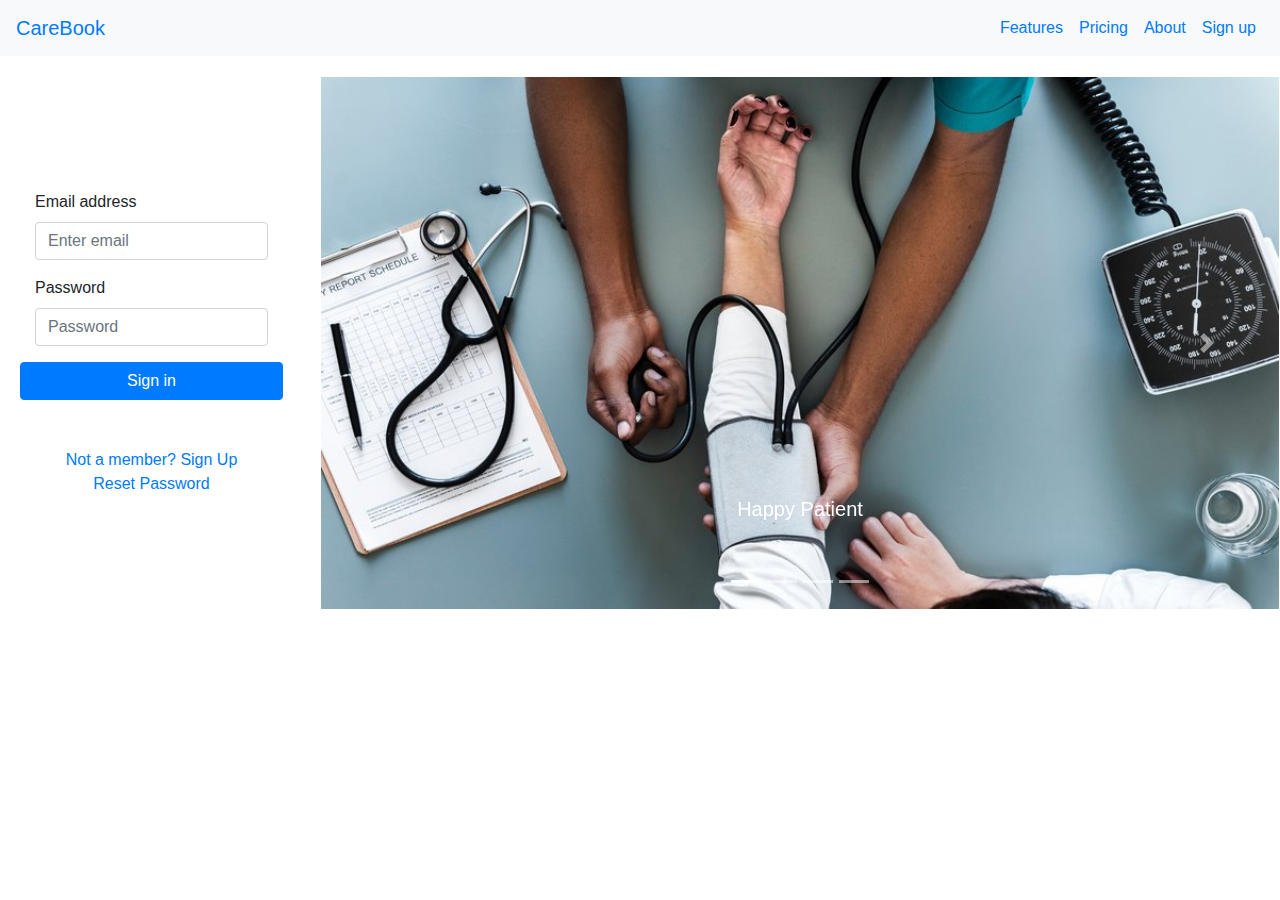
<file: view/index.html>
<!DOCTYPE html>
<html lang="en" dir="ltr">
  <head>
    <meta charset="utf-8">
    <title>CareBook</title>
    <link rel="stylesheet" href="CSS/bootstrap/css/bootstrap.min.css">
    <link rel="stylesheet" href="CSS/CareBookHomeStyle.css">
  </head>
  <body>
    <nav class="navbar navbar-expand-lg navbar-inverse bg-light">
      <a class="navbar-brand" href="#">CareBook</a>
      <!-- <button class="navbar-toggler" type="button" data-toggle="collapse" data-target="#navbarNav" aria-controls="navbarNav" aria-expanded="false" aria-label="Toggle navigation">
        <span class="navbar-toggler-icon"></span>
      </button> -->
      <button class="navbar-toggler toggler-example purple darken-3" type="button" data-toggle="collapse"
        data-target="#navbarSupportedContent41" aria-controls="navbarSupportedContent41" aria-expanded="false"
        aria-label="Toggle navigation"><span class="white-text"><i class="fas fa-bars fa-1x"></i></span>
      </button>

      <div class="collapse navbar-collapse" id="navbarNav">
        <ul class="navbar-nav ml-auto">
          <li class="nav-item">
            <a class="nav-link" href="#">Features <span class="sr-only">(current)</span></a>
          </li>
          <li class="nav-item">
            <a class="nav-link" href="Pricing/index.html">Pricing</a>
          </li>
          <li class="nav-item">
            <a class="nav-link" href="About/index.html">About</a>
          </li>
          <li class="nav-item active">
            <a class="nav-link" href="SignUp.html">Sign up</a>
          </li>
        </ul>
      </div>
    </nav>

   <!-- main table for home page -->
    <table class="homeTable">
        <tr>
            <td id="formCell">
                <div class="container">
                    <div class="row">
                        <form method="post" action="../controler/Login.php">
                          <div class="form-group col col-*">
                            <label for="exampleInputEmail1">Email address</label>
                            <input type="email" class="form-control" name="email" id="exampleInputEmail1" aria-describedby="emailHelp" placeholder="Enter email">
                          </div>
                          <div class="form-group col col-*">
                            <label for="exampleInputPassword1">Password</label>
                            <input type="password" name="password" class="form-control" id="exampleInputPassword1" placeholder="Password">
                          </div>
                          <!-- <button type="submit" class="btn btn-primary col col-*">Submit</button> -->
                          <input type="submit" name="submit" value="Sign in" class="btn btn-primary col col-*">
                          </br>
                          </br>
                          <br>
                          <div align="center">
                            <a href="SignUp.html" >Not a member? Sign Up</a>
                            </br>
                            <a href="#" >Reset Password</a>
                          </div>
                          

                        </form>
                    </div>
                </div>
            </td>
            <td id="slideCell">
                <div id="carouselExampleIndicators" class="carousel slide" data-ride="carousel">
                  <ol class="carousel-indicators">
                    <li data-target="#carouselExampleIndicators" data-slide-to="0" class="active"></li>
                    <li data-target="#carouselExampleIndicators" data-slide-to="1"></li>
                    <li data-target="#carouselExampleIndicators" data-slide-to="2"></li>
                    <li data-target="#carouselExampleIndicators" data-slide-to="3"></li>
                  </ol>
                  <div class="carousel-inner">
                    <div class="carousel-item active">
                      <img class="d-block w-100" src="Images/patientSlide.jpg" alt="First slide">
                        <div class="carousel-caption d-none d-md-block">
                            <h5>Happy Patient</h5>
                            <p>...</p>
                        </div>

                    </div>
                    <div class="carousel-item">
                      <img class="d-block w-100" src="Images/doctorSlide.jpg" alt="Second slide">
                        <div class="carousel-caption d-none d-md-block">
                            <h5>...</h5>
                            <p>...</p>
                        </div>

                    </div>
                    <div class="carousel-item">
                      <img class="d-block w-100" src="Images/pharmacistSlide.jpg" alt="Third slide">
                        <div class="carousel-caption d-none d-md-block">
                            <h5>...</h5>
                            <p>...</p>
                        </div>

                    </div>
                    <div class="carousel-item">
                      <img class="d-block w-100" src="Images/technicianSlide.jpg" alt="Third slide">
                        <div class="carousel-caption d-none d-md-block">
                            <h5>...</h5>
                            <p>...</p>
                        </div>

                    </div>
                  </div>
                  <a class="carousel-control-prev" href="#carouselExampleIndicators" role="button" data-slide="prev">
                    <span class="carousel-control-prev-icon" aria-hidden="true"></span>
                    <span class="sr-only">Previous</span>
                  </a>
                  <a class="carousel-control-next" href="#carouselExampleIndicators" role="button" data-slide="next">
                    <span class="carousel-control-next-icon" aria-hidden="true"></span>
                    <span class="sr-only">Next</span>
                  </a>
                </div>
            </td>
        </tr>
    </table>

    <!-- link for js -->
    <script src="https://code.jquery.com/jquery-3.3.1.slim.min.js" integrity="sha384-q8i/X+965DzO0rT7abK41JStQIAqVgRVzpbzo5smXKp4YfRvH+8abtTE1Pi6jizo" crossorigin="anonymous"></script>
    <script src="https://cdnjs.cloudflare.com/ajax/libs/popper.js/1.14.6/umd/popper.min.js" integrity="sha384-wHAiFfRlMFy6i5SRaxvfOCifBUQy1xHdJ/yoi7FRNXMRBu5WHdZYu1hA6ZOblgut" crossorigin="anonymous"></script>
    <script src="https://stackpath.bootstrapcdn.com/bootstrap/4.2.1/js/bootstrap.min.js" integrity="sha384-B0UglyR+jN6CkvvICOB2joaf5I4l3gm9GU6Hc1og6Ls7i6U/mkkaduKaBhlAXv9k" crossorigin="anonymous"></script>
  </body>
</html>
</file>
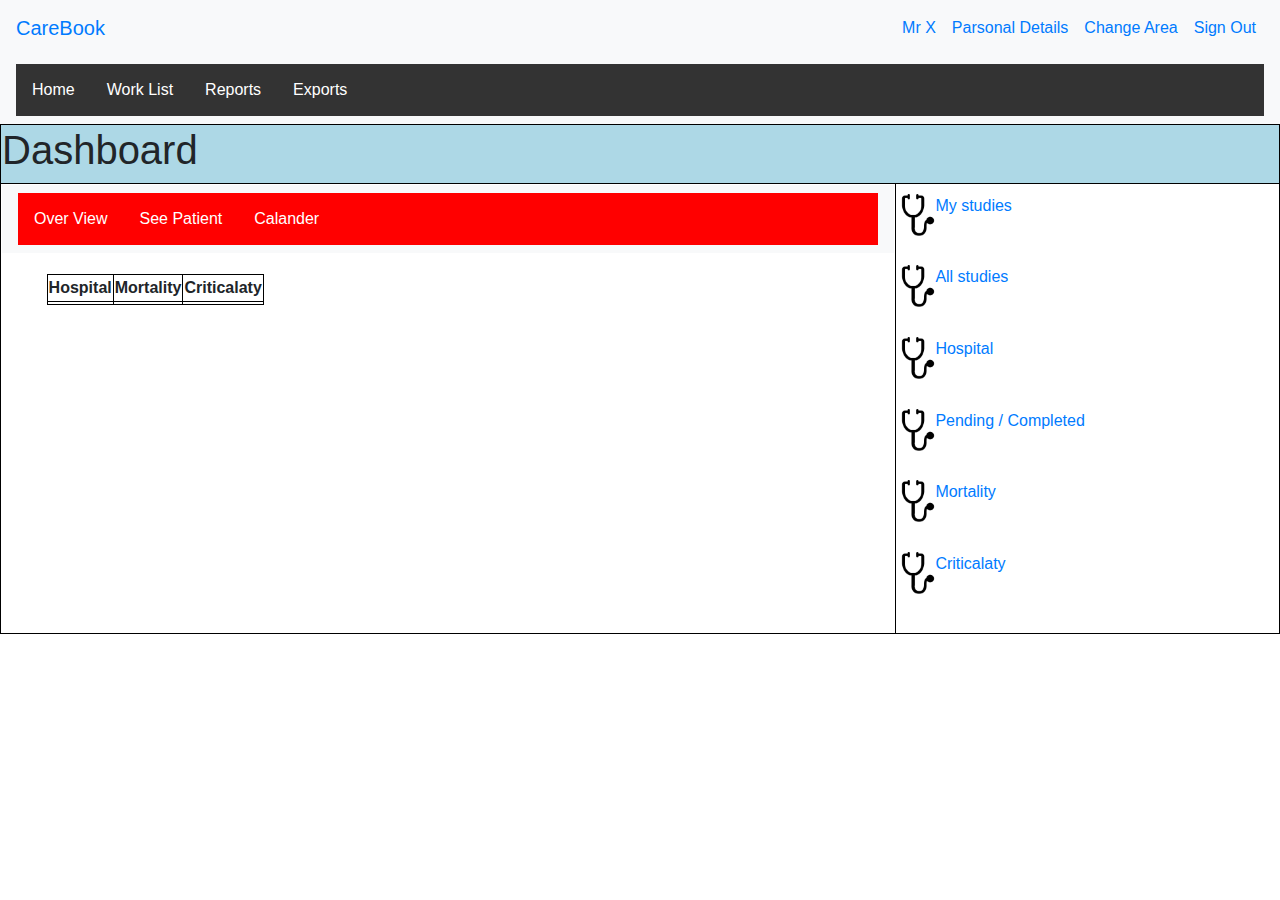
<file: view/Doctor/index.html>
<!DOCTYPE html>
<html lang="en" dir="ltr">
  <head>
    <meta charset="utf-8">
    <title>CareBook</title>
    <link rel="stylesheet" href="../CSS/bootstrap/css/bootstrap.min.css">
    <link rel="stylesheet" href="../CSS/DoctorHomeStyle.css">
  </head>
  <body>
    <nav class="navbar navbar-expand-lg navbar-inverse bg-light">
      <a class="navbar-brand" href="#">CareBook</a>
      <!-- <button class="navbar-toggler" type="button" data-toggle="collapse" data-target="#navbarNav" aria-controls="navbarNav" aria-expanded="false" aria-label="Toggle navigation">
        <span class="navbar-toggler-icon"></span>
      </button> -->
      <button class="navbar-toggler toggler-example purple darken-3" type="button" data-toggle="collapse"
        data-target="#navbarSupportedContent41" aria-controls="navbarSupportedContent41" aria-expanded="false"
        aria-label="Toggle navigation"><span class="white-text"><i class="fas fa-bars fa-1x"></i></span>
      </button>

      <div class="collapse navbar-collapse" id="navbarNav">
        <ul class="navbar-nav ml-auto">
          <li class="nav-item">
            <a class="nav-link" href="#">Mr X <span class="sr-only">(current)</span></a>
          </li>
          <li class="nav-item">
            <a class="nav-link" href="#">Parsonal Details</a>
          </li>
          <li class="nav-item">
            <a class="nav-link" href="#">Change Area</a>
          </li>
          <li class="nav-item active">
            <a class="nav-link" href="SignUp.html">Sign Out</a>
          </li>
        </ul>
      </div>
    </nav>
	<nav class="navbar navbar-expand-lg navbar-inverse bg-light">
      <!-- <button class="navbar-toggler" type="button" data-toggle="collapse" data-target="#navbarNav" aria-controls="navbarNav" aria-expanded="false" aria-label="Toggle navigation">
        <span class="navbar-toggler-icon"></span>
      </button> -->
      <button class="navbar-toggler toggler-example purple darken-3" type="button" data-toggle="collapse"
        data-target="#navbarSupportedContent41" aria-controls="navbarSupportedContent41" aria-expanded="false"
        aria-label="Toggle navigation"><span class="white-text"><i class="fas fa-bars fa-1x"></i></span>
      </button>

      <div id="nav1" align="left">
        <ul class="navbar-nav ml-auto">
          <li class="nav-item">
            <a class="nav-link" href="#">Home <span class="sr-only">(current)</span></a>
          </li>
          <li class="nav-item">
            <a class="nav-link" href="workList.html">Work List</a>
          </li>
          <li class="nav-item">
            <a class="nav-link" href="report.html">Reports</a>
          </li>
		  <li class="nav-item">
            <a class="nav-link" href="report.html">Exports</a>
          </li>

        </ul>
      </div>
    </nav>

   <!-- main table for home page -->
    <table width="100%" >

	<tr width="100%">
		<td colspan="2" width="100%" height="10" bgcolor="lightblue">
		<h1>Dashboard</h1>
		</td>
	</tr>

	<tr width="100%">
		<td width="70%" height="450"  >
			<div style="background-color:tomato; height:10%">
				<nav class="navbar navbar-expand-lg navbar-inverse bg-light">
				  <!-- <button class="navbar-toggler" type="button" data-toggle="collapse" data-target="#navbarNav" aria-controls="navbarNav" aria-expanded="false" aria-label="Toggle navigation">
					<span class="navbar-toggler-icon"></span>
				  </button> -->
				  <button class="navbar-toggler toggler-example purple darken-3" type="button" data-toggle="collapse"
					data-target="#navbarSupportedContent41" aria-controls="navbarSupportedContent41" aria-expanded="false"
					aria-label="Toggle navigation"><span class="white-text"><i class="fas fa-bars fa-1x"></i></span>
				  </button>

				  <div id="nav2" align="left">
					<ul class="navbar-nav ml-auto">
					  <li class="nav-item">
						<a class="nav-link" href="#">Over View<span class="sr-only">(current)</span></a>
					  </li>
					  <li class="nav-item">
						<a class="nav-link" href="#">See Patient</a>
					  </li>
					  <li class="nav-item">
						<a class="nav-link" href="#">Calander</a>
					  </li>

					</ul>
				  </div>
				</nav>
			</div>
			<div style=" height:90%; padding:5%">
				<table>
					<tr>
						<th>Hospital</th>
						<th>Mortality</th>
						<th>Criticalaty</th>
					</tr>
					<tr>
						<td></td>
						<td></td>
						<td></td>
					</tr>
				</table>
			</div>
		</td>
		<td width="30%" height="450" >
			<div style="pading-left:10%; height:16%">
				<div style="float:left; width:10%" >
					<img src="../Images/doctor_518869.png" alt="Smiley face" height="42" width="42">
				</div>
				<div style="float:right; width:90%">
					<a href="#">My studies</a>
				</div>
			</div>
			<div style="pading:5%; height:16%">
				<div style="float:left; width:10%" >
					<img src="../Images/doctor_518869.png" alt="Smiley face" height="42" width="42">
				</div>
				<div style="float:right; width:90%">
					<a href="#">All studies</a>
				</div>
			</div>
			<div style="pading:5%; height:16%">
				<div style="float:left; width:10%" >
					<img src="../Images/doctor_518869.png" alt="Smiley face" height="42" width="42">
				</div>
				<div style="float:right; width:90%">
					<a href="#">Hospital</a>
				</div>
			</div>
			<div style="pading:5%; height:16%">
				<div style="float:left; width:10%" >
					<img src="../Images/doctor_518869.png" alt="Smiley face" height="42" width="42">
				</div>
				<div style="float:right; width:90%">
					<a href="#">Pending / Completed</a>
				</div>
			</div>
			<div style="pading:5%; height:16%">
				<div style="float:left; width:10%" >
					<img src="../Images/doctor_518869.png" alt="Smiley face" height="42" width="42">
				</div>
				<div style="float:right; width:90%">
					<a href="#">Mortality</a>
				</div>
			</div>
			<div style="pading:5%; height:16%">
				<div style="float:left; width:10%" >
					<img src="../Images/doctor_518869.png" alt="Smiley face" height="42" width="42">
				</div>
				<div style="float:right; width:90%">
					<a href="#">Criticalaty</a>
				</div>
			</div>

		</td>
	</tr>


    </table>


  </body>
</html>
</file>
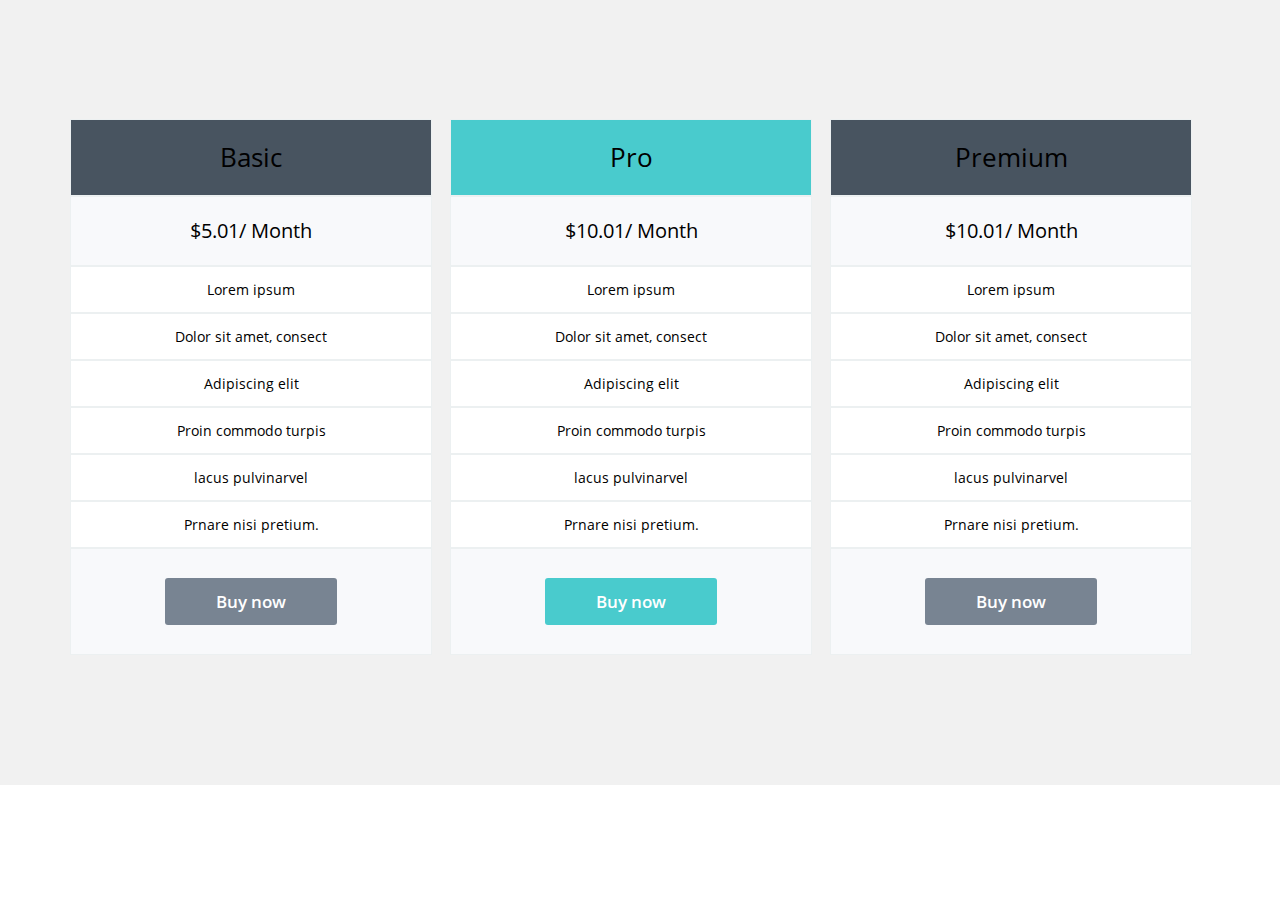
<file: view/Pricing/index.html>
<!DOCTYPE html>
<html lang="en">
<head>
    <meta charset="UTF-8">
    <title>Pricing</title>
    <link rel="stylesheet" href="css/all.css">
    <link rel="stylesheet" href="css/style.css">
</head>
<body>
   
        
        <!-------------------------------------- packge part start------------------------------->
        <div class="full-wrapper packge-bg">
            <div class="wrapper">
                <div class="packge1">
                    <div class="one">
                        <p>Basic</p>
                    </div>
                    <div class="two">
                        <p>$5.01/ Month</p>
                    </div>
                    <div class="three">
                        <p>Lorem ipsum</p>
                    </div>
                    <div class="three">
                        <p>Dolor sit amet, consect</p>
                    </div>
                    <div class="three">
                        <p>Adipiscing elit</p>
                    </div>
                    <div class="three">
                        <p>Proin commodo turpis</p>
                    </div>
                    <div class="three">
                        <p>lacus pulvinarvel</p>
                    </div>
                    <div class="three">
                        <p>Prnare nisi pretium.</p>
                    </div>
                    <div class="nine">
                        <a href="#">Buy now</a>
                    </div>
                    
            </div>
            
            
            <!-------------------------------->
           
            <div class="packge2">
                    <div class="one2">
                        <p>Pro</p>
                    </div>
                    <div class="two">
                        <p>$10.01/ Month</p>
                    </div>
                    <div class="three">
                        <p>Lorem ipsum</p>
                    </div>
                    <div class="three">
                        <p>Dolor sit amet, consect</p>
                    </div>
                    <div class="three">
                        <p>Adipiscing elit</p>
                    </div>
                    <div class="three">
                        <p>Proin commodo turpis</p>
                    </div>
                    <div class="three">
                        <p>lacus pulvinarvel</p>
                    </div>
                    <div class="three">
                        <p>Prnare nisi pretium.</p>
                    </div>
                    <div class="nine1">
                        <a href="#">Buy now</a>
                    </div>
            </div>
             <!-------------------------------->
             <div class="packge3">
                    <div class="one">
                        <p>Premium</p>
                    </div>
                    <div class="two">
                        <p>$10.01/ Month</p>
                    </div>
                    <div class="three">
                        <p>Lorem ipsum</p>
                    </div>
                    <div class="three">
                        <p>Dolor sit amet, consect</p>
                    </div>
                    <div class="three">
                        <p>Adipiscing elit</p>
                    </div>
                    <div class="three">
                        <p>Proin commodo turpis</p>
                    </div>
                    <div class="three">
                        <p>lacus pulvinarvel</p>
                    </div>
                    <div class="three">
                        <p>Prnare nisi pretium.</p>
                    </div>
                    <div class="nine">
                        <a href="#">Buy now</a>
                    </div>
            </div>
             <div class="clr"></div>
        </div>
    </div>
        <!-------------------------------------- packge part end------------------------------->
        
        
</body>
</html>
</file>
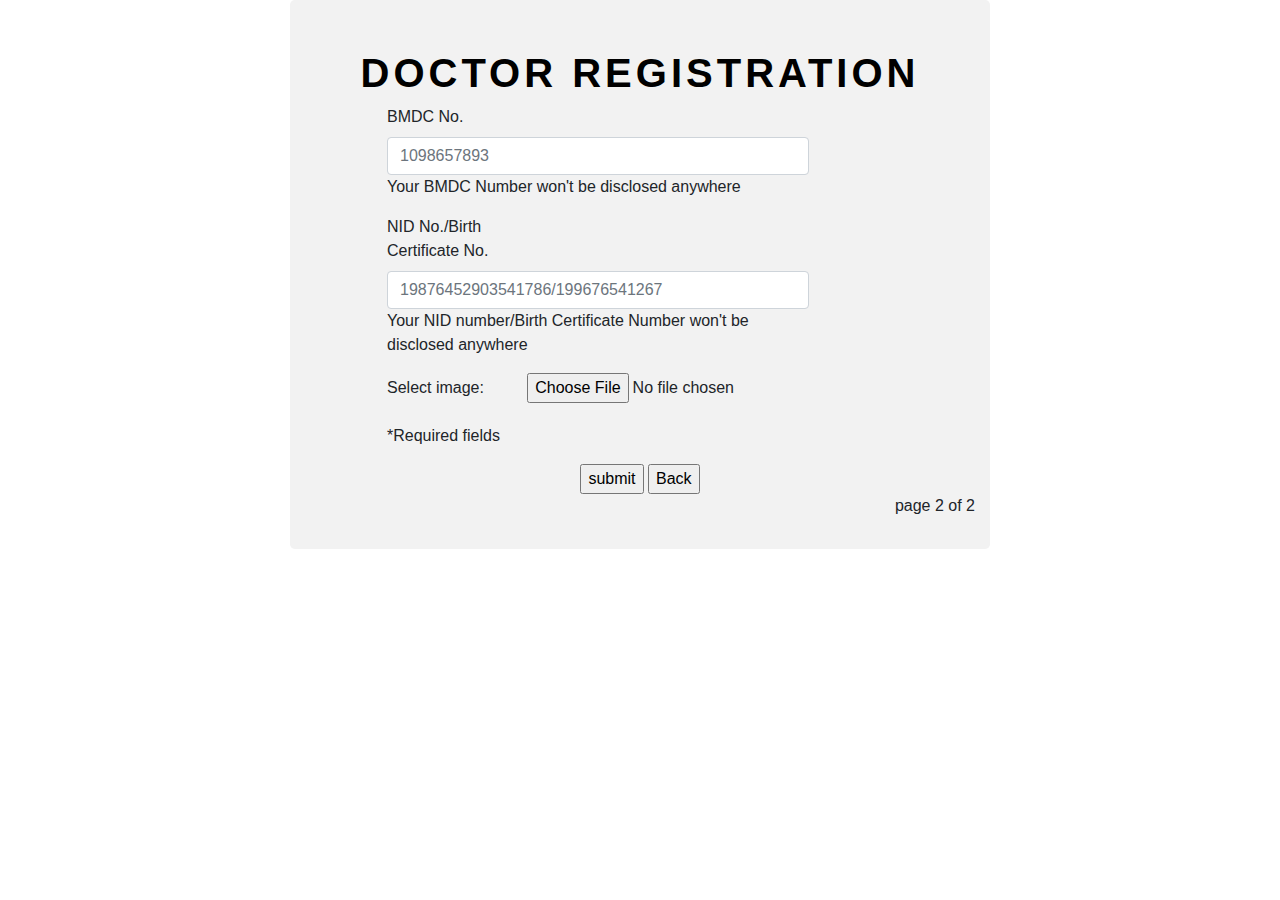
<file: view/DoctorSignUp.html>
<html>
<head>
<link href="CSS/bootstrap/css/bootstrap.min.css" rel="stylesheet" id="bootstrap-css">
<link href="CSS/DoctorSignUp.css" rel="stylesheet"  > 
<script src="CSS/bootstrap/js/bootstrap.min.js"></script>
<script src="//code.jquery.com/jquery-2.1.3.min.js"></script>
<script src="JS/DoctorSignUp.js"></script>
<!------ Include the above in your HEAD tag ---------->
</head>
<body>
<div class="container" >
            <form class="form-horizontal" role="form" method="post" action="../controler/Insert.php" enctype="multipart/form-data">

                <h2>Doctor Registration</h2>
                <div  id="main">
                <div class="form-group">
                    <label for="nid" class="col-sm-3 control-label">BMDC No. </label>
                    <div class="col-sm-9">
                        <input type="number" id="nid" placeholder="1098657893" name="bmdc" class="form-control">
                        <span class="help-block">Your BMDC Number won't be disclosed anywhere </span>
                    </div>
                </div>
                <div class="form-group">
                    <label for="nid" class="col-sm-3 control-label">NID No./Birth Certificate No. </label>
                    <div class="col-sm-9">
                        <input type="number" id="nid" placeholder="19876452903541786/199676541267" name="nid" class="form-control">
                        <span class="help-block">Your NID number/Birth Certificate Number won't be disclosed anywhere </span>
                    </div>
                </div>
				<div class="form-group">
                    <label for="nid" class="col-sm-3 control-label">Select image: </label>
                    <input type="file" name="file" id="fileToUpload">
                    
                </div>

             
                 
                <div class="form-group">
                    <div class="col-sm-9 col-sm-offset-3">
                        <span class="help-block">*Required fields</span>
						
                    </div>
                </div>
                </div>
				<div align=center>
                 <input type="submit" name="submit" value="submit">
                <input type="submit" value="Back" name="Back">
				</div>
				<p style="text-align:right">page 2 of 2</p>
            </form> <!-- /form -->
        </div> <!-- ./container -->
</body>
</html>
</file>
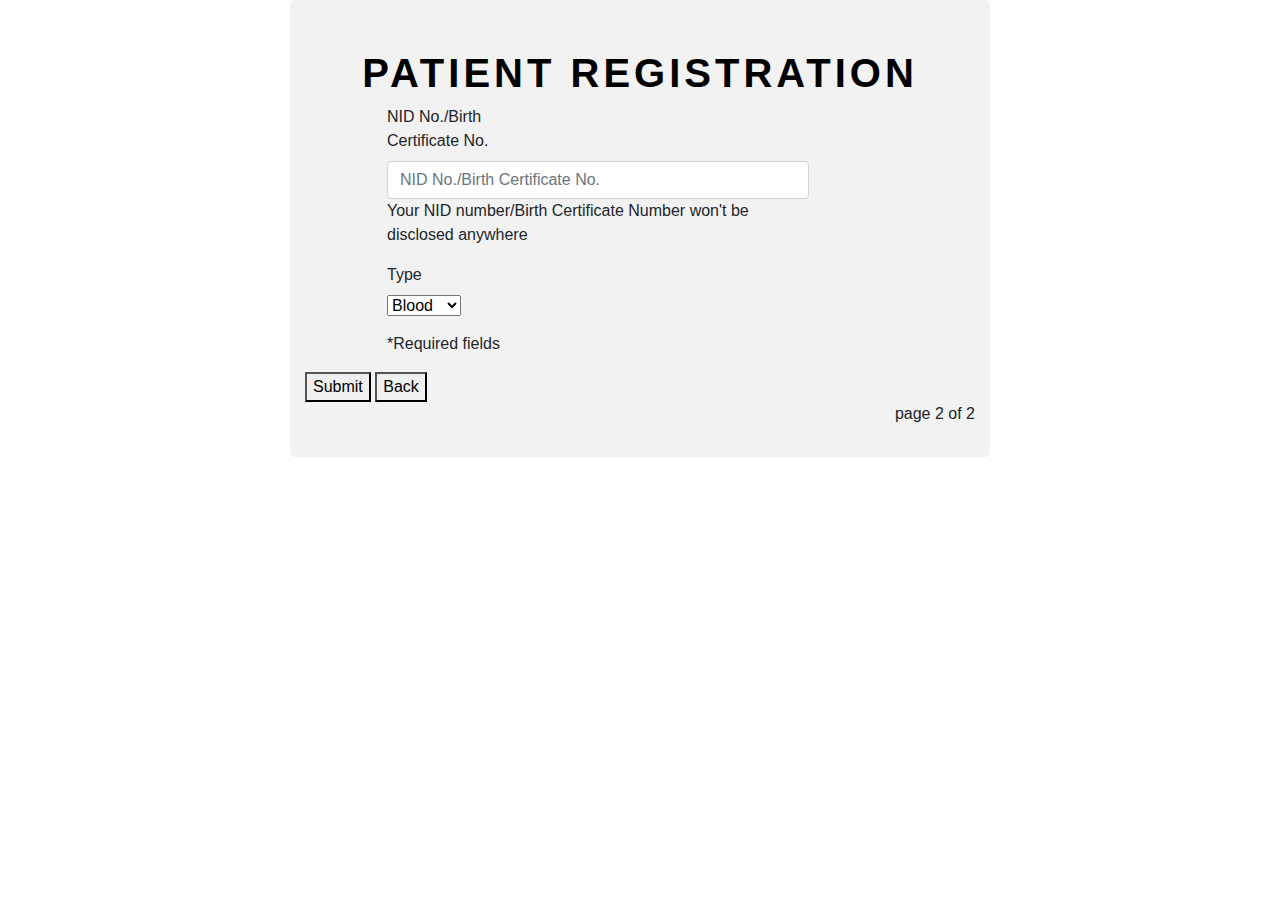
<file: view/PatientSignUp.html>
<html>
<head>
<link href="CSS/bootstrap/css/bootstrap.min.css" rel="stylesheet" id="bootstrap-css">
<link href="CSS/SignUp.css" rel="stylesheet"  > 
<script src="CSS/bootstrap/js/bootstrap.min.js"></script>
<script src="//code.jquery.com/jquery-2.1.3.min.js"></script>
<script src="JS/SignUp.js"></script>
<!------ Include the above in your HEAD tag ---------->
</head>
<body>
<div class="container" >
            <form class="form-horizontal" role="form" action="SignUp1.html">

                <h2>Patient Registration</h2>
                <div  id="main">
                
                
				<div class="form-group">
                    <label for="nid" class="col-sm-3 control-label">NID No./Birth Certificate No. </label>
                    <div class="col-sm-9">
                        <input type="number" id="nid" placeholder="NID No./Birth Certificate No." class="form-control">
                        <span class="help-block">Your NID number/Birth Certificate Number won't be disclosed anywhere </span>
                    </div>
                </div>
				

			  <div class="form-group">
                        <label for="Height" class="col-sm-3 control-label">Type </label>
                    <div class="col-sm-9">
                        <select>
							<option value="Blood">Blood</option>
							<option value="Serum">Serum</option>
							<option value="plasma">plasma</option>
							<option value="urine">urine</option>
							<option value="stool">stool</option>
						</select>
                    </div>
                </div>
                 
                <div class="form-group">
                    <div class="col-sm-9 col-sm-offset-3">
                        <span class="help-block">*Required fields</span>
                    </div>
                </div>
                </div>
				<button type="submit" class="" id="">Submit</button>
                <button type="submit" class="" id="">Back</button>
				
				<p style="text-align:right">page 2 of 2</p>
				</form> <!-- /form -->
        </div> <!-- ./container -->
</body>
</html>
</file>
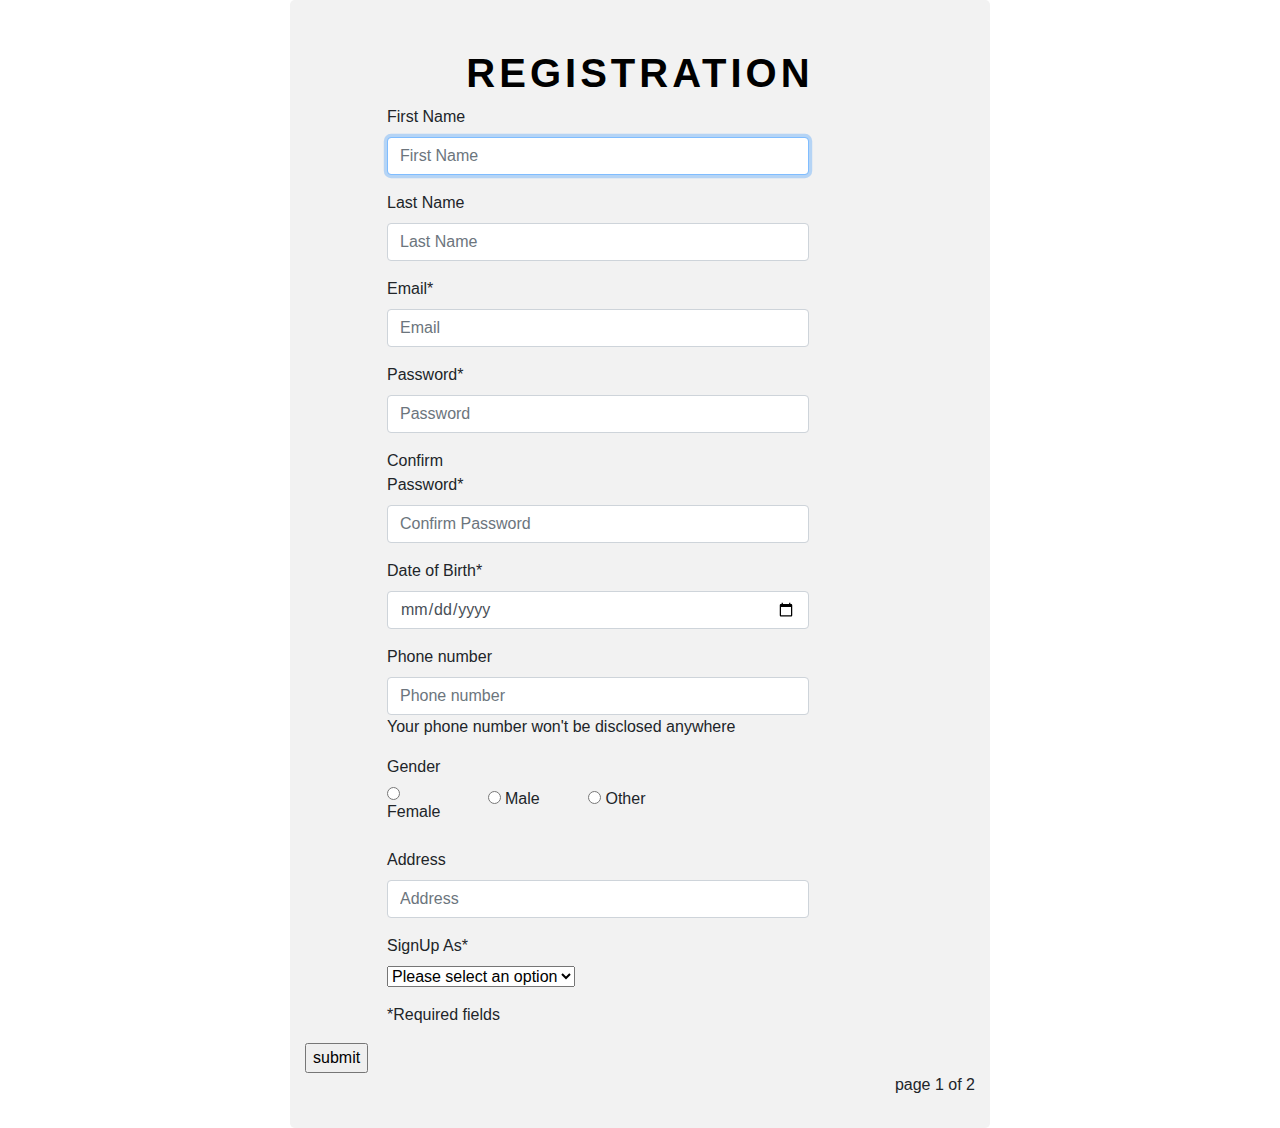
<file: view/SignUp.html>
<html>
<head>
<link href="CSS/bootstrap/css/bootstrap.min.css" rel="stylesheet" id="bootstrap-css">
<link href="CSS/SignUp.css" rel="stylesheet"  > 
<script src="CSS/bootstrap/js/bootstrap.min.js"></script>
<script src="//code.jquery.com/jquery-2.1.3.min.js"></script>
<!-- <script src="JS/SignUp.js"></script> -->
<!------ Include the above in your HEAD tag ---------->
</head>
<body>
<div class="container" >
            <form class="form-horizontal" role="form" method="post" onsubmit="return submitValid()" action="../controler/Registration.php">
                <h2>Registration</h2>
                <div  id="main">
                <div class="form-group">
                    <label for="firstName" class="col-sm-3 control-label">First Name</label>
                    <div class="col-sm-9">
                        <input type="text" id="firstName" placeholder="First Name"  name="firstName" onblur="getFName()" class="form-control" autofocus>
                    </div>
                </div>
                <div class="form-group">
                    <label for="lastName" class="col-sm-3 control-label">Last Name</label>
                    <div class="col-sm-9">
                        <input type="text" id="lastName" placeholder="Last Name" name="lastName" onblur="getLName()"  class="form-control" autofocus>
                    </div>
                </div>
                <div class="form-group">
                    <label for="email" class="col-sm-3 control-label">Email* </label>
                    <div class="col-sm-9">
                        <input type="text" id="email" placeholder="Email" name="email" onblur ="getEmail()" class="form-control" name= "email">
                    </div>
                </div>
                <div class="form-group">
                    <label for="password" class="col-sm-3 control-label">Password*</label>
                    <div class="col-sm-9">
                        <input type="password" id="password" placeholder="Password" name="pass" onblur="getPassword()" class="form-control">
                    </div>
                </div>
                <div class="form-group">
                    <label for="confirm_assword" class="col-sm-3 control-label">Confirm Password*</label>
                    <div class="col-sm-9">
                        <input type="password" id="cpassword" placeholder="Confirm Password" name="compass" onblur="getConfirmpassword()" class="form-control">
                    </div>
                </div>
                <div class="form-group">
                    <label for="birthDate" class="col-sm-3 control-label">Date of Birth*</label>
                    <div class="col-sm-9">
                        <input type="date" name="birthDate" id="uday" onblur="datechk()"  onkeydown="" class="form-control">
                    </div>
                <!-- </div>
                <div class="form-group">
                    <label for="birthDate" class="col-sm-3 control-label">Date of Birth*</label>
                    <div class="col-sm-9">
                        <input type="number" name="month" id="umonth" onblur="monthchk()"  onkeydown="getConfirmpassword()" class="form-control">
                    </div>
                </div>
                <div class="form-group">
                    <label for="birthDate" class="col-sm-3 control-label">Date of Birth*</label>
                    <div class="col-sm-9">
                        <input type="text" name="year" id="uyear" onblur="yearchk()"  onkeydown="getConfirmpassword()" class="form-control">
                    </div>-->
                </div> 
            
                <div class="form-group">
                    <label for="phoneNumber" class="col-sm-3 control-label">Phone number </label>
                    <div class="col-sm-9">
                        <input type="phoneNumber" id="phoneNumber" placeholder="Phone number" name="phoneno" onblur="getPhone()" class="form-control">
                        <span class="help-block">Your phone number won't be disclosed anywhere </span>
                    </div>
                </div>
                <div class="form-group">
                    <label class="control-label col-sm-3">Gender</label>
                    <div class="col-sm-6">
                        <div class="row">
                            <div class="col-sm-4">
                                <label class="radio-inline">
                                    <input type="radio" name="gender" id="femaleRadio" value="Female"> Female
                                </label>
                            </div>
                            <div class="col-sm-4">
                                <label class="radio-inline">
                                    <input type="radio" name="gender" id="maleRadio" value="Male"> Male
                                </label>
                            </div>
                            <div class="col-sm-4">
                                <label class="radio-inline">
                                    <input type="radio" name="gender" id="otherRadio" value="Other"> Other
                                </label>
                            </div>
                        </div>
                    </div>
                </div> <!-- /.form-group -->
				        <div class="form-group">
                    <label for="address" class="col-sm-3 control-label">Address</label>
                    <div class="col-sm-9">
                        <input type="text" id="address" name="address" onkeydown="genderValid()" placeholder="Address" class="form-control" autofocus>
                    </div>
                </div>

                
                <div class="form-group">
                        <label for="Height" class="col-sm-3 control-label">SignUp As* </label>
                    <div class="col-sm-9">
                        <select name="usertype">
                            <option value="none" selected disabled>Please select an option</option>
              							<option value="Doctor">Doctor</option>
              							<option value="Patient">Patient</option>
              							<option value="Technation">Technation</option>
            						</select>
                    </div>
                </div>
                 
                <div class="form-group">
                    <div class="col-sm-9 col-sm-offset-3">
                        <span class="help-block">*Required fields</span>
                    </div>
                </div>
                </div>
                
                 <input type="submit" name ="submit" value= "submit">
				<p style="text-align:right">page 1 of 2</p>
            </form> <!-- /form -->
        </div> <!-- ./container -->

<script>
  function getFName()
  {
      console.log("asche");
      var name = document.getElementById('firstName').value;
      console.log(name);
      var namelength=name.length;
      var err = true;

      for (var i = 0; i < namelength; i++) {
        if(!(name[i] >= 'a' && name[i] <= 'z') && !(name[i] >= 'A' && name[i] <= 'Z'))
        {
            console.log(name[i]);
            err = false;
            //console.log("asce");
            alert("Name can not have any number or special characters");
            break;
        }
      }

      return err; 
  }  

  function getLName()
  {
      
      var name = document.getElementById('lastName').value;
      console.log(name);
      var namelength=name.length;
      var err = true;

      for (var i = 0; i < namelength; i++) {
        if(!(name[i] >= 'a' && name[i] <= 'z') && !(name[i] >= 'A' && name[i] <= 'Z'))
        {
            err = false;
            alert("Name can not have any number or special characters");
            break;
        }
      }

      return err; 
    
    
  } 
  function datechk()
        {
            var date = document.getElementById('uday').value.trim();
            console.log(date);
            var today = new Date();
            var birthDate = new Date(date);
            var age = today.getFullYear() - birthDate.getFullYear();
            var m = today.getMonth() - birthDate.getMonth();
            if (m < 0 || (m === 0 && today.getDate() < birthDate.getDate())) {
                age--;
            }
            console.log(age);
            if(age<0)
            {
              alert("age can not negetive");
              return false;
            }
            return true;
        }

        
  function getques(){
    var ques=document.getElementById('ques').value;
    if(ques.length==0)
    {
      alert('Enter the question');
    }
  }

  function getans(){
    var ans=document.getElementById('ans').value;
    if(ans.length==0)
    {
      alert('Enter the question');
    }
  }

  function getEmail()
{
    var email = document.getElementById('email').value;
    var emailarr = email.split('@');
    var err = true;
    if(emailarr.length == 2)
    {
        var emailexarr = emailarr[1].split('.');
        if(emailexarr.length != 2)
        {
            alert('Email is not valid');
            err = false;
        }
    }
    else
    {
        alert("Email is not valid");
        err = false;
    }
    return err;
}
function getPhone()
{
    var phone = document.getElementById('phoneNumber').value;
    var length= phone.length;
    var err = true;
    if(length!=11){
      alert("Phoneno is not valid!");
      err = false;

    }
    for( var i = 0; i<length; i++)
    {
        if(!(phone[i]>= 0 && phone[i]<= 11))
        {
            alert("Phone no is not valid");
            err = false;
        }
    }
    return err;
}

function getPassword()
{
  console.log("in password");
  var password = document.getElementById('password').value;
  //console.log(password);
    var length= password.length;
    var err = true;
    if(length< 8){
      alert("Password must be 8 characters!");
      err = false;
    }else{
      var charFlag = false;
      for(var i=0; i<length; i++)
      {
        if((password[i]>='a' && password[i]<='z') || (password[i]>='A' && password[i]<='Z'))
        {
          charFlag = true;
          break;
        }
      }
      if(!charFlag)
      {
        alert('Password must contains at least one char!!');
        err = false;
      }
      var specChar = false;
      for(var i=0; i<length; i++)
      {
        if(password[i]>='!' && password[i]<='/')
        {
          specChar = true;
          break;
        }
      }
      if(!specChar)
      {
        alert('Password must contains at least one special char!!');
        err = false;
      }
    }
    return err;
}

function getConfirmpassword(){
  var password = document.getElementById('password').value;
  var cpassword= document.getElementById('cpassword').value;
  if( cpassword!=password){
    alert("password doesnot match");
    return false;
  }
  return true;
}

function getUser(){

   var owner = document.getElementById('owner').checked;
   var volunteer= document.getElementById('volunteer').checked;
   var manager=document.getElementById('manager').checked;
   var generaluser = document.getElementById('generaluser').checked;

   if(!owner&&!volunteer&&!manager&&!generaluser){
    alert('Please select an option!');
    return false;

   }
   else
    return true;
}
  function genderValid()
  {
    var genders = document.getElementsByName("gender");
    var length = genders.length;
    var err = false;
    for(var i=0; i<length; i++)
    {
      if(genders[i].checked)
      {
        err = true;
      }
    }
    if(!err)
      alert("Plase select a gender");
    return err;
  }


  function submitValid()
  {
    if(!getFName() || !getLName() || !getEmail() || !getPassword() || !getConfirmpassword() || !datechk() || !getPhone() || !genderValid() || !getUser())
    {
      alert("There is something wrong with this fucking form, Please Fill up every fucking thing you fucking moron and then go fuck yourself to the helllllll!!!! >.<");
      return false;
    }
    return true;
  }

</script>




</body>
</html>
</file>
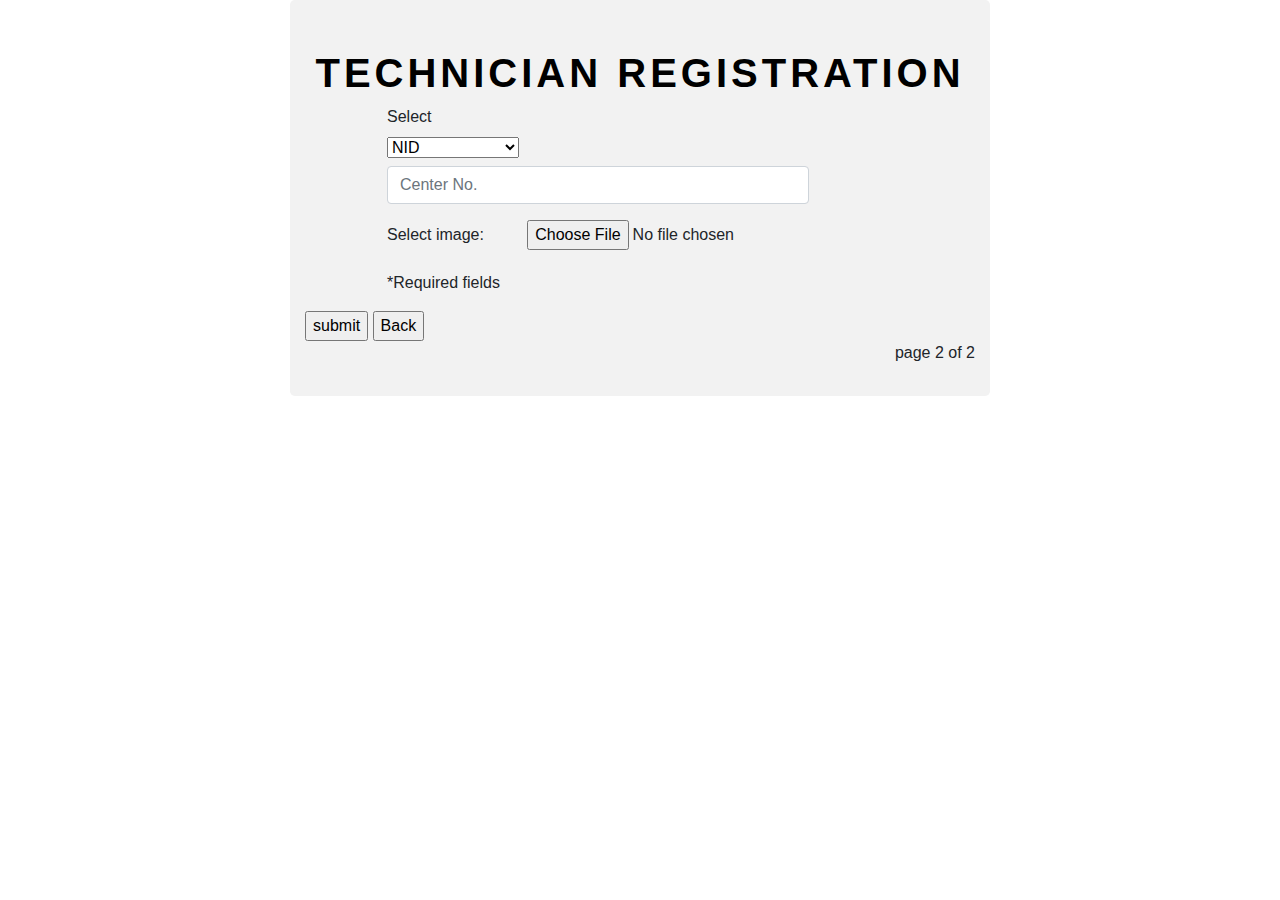
<file: view/TechSignUp.html>
<html>
<head>
<link href="CSS/bootstrap/css/bootstrap.min.css" rel="stylesheet" id="bootstrap-css">
<link href="CSS/SignUp.css" rel="stylesheet"  > 
<script src="CSS/bootstrap/js/bootstrap.min.js"></script>
<script src="//code.jquery.com/jquery-2.1.3.min.js"></script>
<script src="JS/SignUp.js"></script>
<!------ Include the above in your HEAD tag ---------->
</head>
<body>
<div class="container" >
            <form class="form-horizontal" role="form" method="post" action="../controler/Insert.php" enctype="multipart/form-data">

                <h2>Technician Registration</h2>
                <div  id="main">
                
                
                <div class="form-group">
                    <label for="select" class="col-sm-3 control-label">Select </label>
                    <div class="col-sm-9">
                        <select name="type">
                            <option value="NID">NID</option>
                            <option value="BirthCer">Birth Certificate</option>
                            <option value="Passport">Passport No</option>
                        </select>
                    </div>
                    <label for="center" class="col-sm-3 control-label"></label>
                    <div class="col-sm-9">
                        <input type="number" id="center" name="center" placeholder="Center No." class="form-control">
                        
                    </div>
                </div>
                <div class="form-group">
                    <label for="nid" class="col-sm-3 control-label">Select image: </label>
                    <input type="file" name="file" id="fileToUpload">
                    
                </div>
                

                <div class="form-group">
                    <div class="col-sm-9 col-sm-offset-3">
                        <span class="help-block">*Required fields</span>
                    </div>
                </div>
                </div><!-- 
                <button type="submit" class="" id="">Submit</button>
                <button type="submit" class="" id="">Back</button> -->
                <input type="submit" name="submit" value="submit">
                <input type="submit" value="Back" name="Back">
                
                <p style="text-align:right">page 2 of 2</p>
                </form> <!-- /form -->
        </div> <!-- ./container -->
</body>
</html>
</file>
<file: view/CSS/CareBookHomeStyle.css>
.container{
  margin-right: 10px;
}

.homeTable{
    width: 100%;
    margin-top: 20px;
    padding-left: 50px;
    border: 2px;
}

#formCell{
	padding-left: 20px;
	width: 25%;
}

#slideCell{
	height: 80%;
}
#nav1{
	margin-left:10%;
	p
}
#nav2{
	width:70%;
	height:50%;
}
</file>
<file: view/CSS/DoctorHomeStyle.css>
table {
  border-collapse: collapse;
}

table, th, td {
  border: 1px solid black;
}

.container{
  margin-right: 10px;
}

.homeTable{
    width: 100%;
    margin-top: 20px;
    padding-left: 50px;
    border: 2px;
}

#formCell{
	padding-left: 20px;
	width: 25%;
}

#slideCell{
	height: 80%;
}
#nav1{
	width:100%;
}
#nav1 ul {
  list-style-type: none;
  margin: 0;
  padding: 0;
  overflow: hidden;
  background-color: #333;
}

#nav1 li {
  float: left;
}

#nav1 li a {
  display: block;
  color: white;
  text-align: center;
  padding: 14px 16px;
  text-decoration: none;
}

#nav1 li a:hover:not(.active) {
  background-color: blue;
}

#nav1 .active {
  background-color: #4CAF50;
}
#nav2{
	width:100%;
}
#nav2 ul {
  list-style-type: none;
  margin: 0;
  padding: 0;
  overflow: hidden;
  background-color: red;
}

#nav2 li {
  float: left;
}

#nav2 li a {
  display: block;
  color: white;
  text-align: center;
  padding: 14px 16px;
  text-decoration: none;
}

#nav2 li a:hover:not(.active) {
  background-color: blue;
}

#nav2 .active {
  background-color: #4CAF50;
}
#nav3{
	text-align:start;
	width:100%;
	height:16%;
	
}

#nav3 ul {
  list-style-type: none;
  margin: 0;
  padding: 0;
  width: 200px;
  background-color: #f1f1f1;
}

#nav3 li a {
  display: block;
  color: #000;
  padding: 8px 16px;
  text-decoration: none;
}

#nav3 li a.active {
  background-color: #4CAF50;
  color: white;
}

#nav3 li a:hover:not(.active) {
  background-color: #555;
  color: white;
}
</file>
<file: view/Pricing/css/style.css>
*{
    margin: 0;
    padding: 0;
    outline: 0;
}
a{
    text-decoration: none;
}
ol,ul{
    list-style-type: none;
}
img{
    vertical-align: middle;
}
.clr{
    clear: both;
}
@font-face{
    src:url(../font/OpenSans-Regular.ttf);
    font-family:osr;
}
@font-face{
    src: url(../font/OpenSans-SemiBold.ttf);
    font-family:ossb;
}
@font-face{
    src:url(../font/OpenSans-ExtraBold.ttf);
    font-family:oseb;
}
.full-wrapper{
    width:100%;
}
.wrapper{
    width: 1140px;
    margin: 0 auto;
}


/* ============================================== service part css start=========================*/
.service{
    margin-top: 105px;
}
.service-item1{
    text-align: center;
    width: 25%;
    padding-bottom: 95px;
    float: left;
    
}
.service-item1 i{
    line-height: 100px;
    font-size: 40px;
    width: 100px;
    height: 100%;
    text-align: center;
    border: 3px solid #49cbcd;
    color: #49cbcd;
    border-radius: 50%;
    transition: all linear .3s;
}
.service-item1 i:hover{
    color: #ffffff;
    background: #49cbcd;
}
.service-item1 h2{
    padding-top: 50px;
    padding-bottom: 25px;
    font-family: osr;
    font-size: 23px;
    color: #4e525d;
}
.service-item1 p{
    line-height: 26px;
    font-family: osr;
    font-size: 14px;
    color: #4e525d;
    padding-bottom: 20px;
}
.service-item1 a{
    font-size: 14px;
    font-family: osr;
    display:inline-block;
    padding: 10px 15px;
    background: #49cbcd;
    border-radius: 3px;
    color: #fff;
}
/*=========================== */
.service-item2{
    text-align: center;
    width: 25%;
    padding-bottom: 95px;
    float: left;
}
.service-item2 i{
    line-height: 100px;
    font-size: 40px;
    width: 100px;
    height: 100%;
    text-align: center;
    border: 3px solid #49cbcd;
    color: #49cbcd;
    border-radius: 50%;
    transition: all linear .3s;
}
.service-item2 i:hover{
    color: #ffffff;
    background: #49cbcd;
}
.service-item2 h2{
    padding-top: 50px;
    padding-bottom: 25px;
    font-family: osr;
    font-size: 23px;
    color: #4e525d;
}
.service-item2 p{
    line-height: 26px;
    font-family: osr;
    font-size: 14px;
    color: #4e525d;
    padding-bottom: 20px;
}
.service-item2 a{
    font-size: 14px;
    font-family: osr;
    display:inline-block;
    padding: 10px 15px;
    background: #49cbcd;
    border-radius: 3px;
    color: #fff;
}
/*===================================*/
.service-item3{
    text-align: center;
    width: 25%;
    padding-bottom: 95px;
    float: left;
}
.service-item3 i{
    line-height: 100px;
    font-size: 40px;
    width: 100px;
    height: 100%;
    text-align: center;
    border: 3px solid #49cbcd;
    color: #49cbcd;
    border-radius: 50%;
    transition: all linear .3s;
}
.service-item3 i:hover{
    color: #ffffff;
    background: #49cbcd;
}
.service-item3 h2{
    padding-top: 50px;
    padding-bottom: 25px;
    font-family: osr;
    font-size: 23px;
    color: #4e525d;
}
.service-item3 p{
    line-height: 26px;
    font-family: osr;
    font-size: 14px;
    color: #4e525d;
    padding-bottom: 20px;
}
.service-item3 a{
    font-size: 14px;
    font-family: osr;
    display:inline-block;
    padding: 10px 15px;
    background: #49cbcd;
    border-radius: 3px;
    color: #fff;
}
/*============================= */
.service-item4{
    text-align: center;
    width: 25%;
    padding-bottom: 95px;
    float: left;
}
.service-item4 i{
    line-height: 100px;
    font-size: 40px;
    width: 100px;
    height: 100%;
    text-align: center;
    border: 3px solid #49cbcd;
    color: #49cbcd;
    border-radius: 50%;
    transition: all linear .3s;
}
.service-item4 i:hover{
    color: #ffffff;
    background: #49cbcd;
}
.service-item4 h2{
    padding-top: 50px;
    padding-bottom: 25px;
    font-family: osr;
    font-size: 23px;
    color: #4e525d;
}
.service-item4 p{
    line-height: 26px;
    font-family: osr;
    font-size: 14px;
    color: #4e525d;
    padding-bottom: 20px;
}
.service-item4 a{
    font-size: 14px;
    font-family: osr;
    display:inline-block;
    padding: 10px 15px;
    background: #49cbcd;
    border-radius: 3px;
    color: #fff;
}
.hover{
    transition: all linear .3s;
}
.hover:hover{
    transform: translate(0px,-5px);
    box-shadow: 0px 10px 10px rgba(73, 203, 205, 0.7);
}



/*====================================== packge part css start======================*/
.packge-bg{
    width: 100%;
    background: #f1f1f1;
}
.packge1{
    padding-top: 119px;
    padding-left: 0px;
    padding-right: 10px;
    width: 360px;
    text-align: center;
    float: left;
    padding-bottom: 130px;
}
.one{
    border: 1px solid #ecf0f1;
    width: 100%;
    background: #485460;
}
.one p{
    font-family: osr;
    font-size: 26px;
    line-height: 75px;
}
.two{
    border: 1px solid #ecf0f1;
    width: 100%;
    background: #f8f9fb;
}
.two p{
    font-family: osr;
    font-size: 20px;
    line-height: 68px;
}
.three{
    border: 1px solid #ecf0f1;
    width: 100%;
    background: #fff;
}
.three p{
    font-family: osr;
    font-size: 14px;
    line-height: 45px;
}
.nine{
    padding: 29px 0;
    width: 100%;
    border: 1px solid #ecf0f1;
    background: #f8f9fb;
}
.nine a{
    display: inline-block;
    padding: 12px 51px;
    background: #788492;
    font-family: ossb;
    font-size: 17px;
    color: #fff;
    border-radius: 3px;
}
.packge2{
    padding: 0 10px;
    width: 360px;
    text-align: center;
    float: left;
    padding-top: 119px;
    padding-bottom: 130px;
}
.one2{
    background: #49cbcd;
    border: 1px solid #ecf0f1;
    width: 100%;
}
.one2 p{
    font-family: osr;
    font-size: 26px;
    line-height: 75px;
}
.nine1{
    padding: 29px 0;
    width: 100%;
    border: 1px solid #ecf0f1;
    background: #f8f9fb;
}
.nine1 a{
    display: inline-block;
    padding: 12px 51px;
    background: #49cbcd;
    font-family: ossb;
    font-size: 17px;
    color: #fff;
    border-radius: 3px;
}
.packge3{
    padding-left: 10px;
    padding-right: 0;
    width: 360px;
    text-align: center;
    float: left;
    padding-top: 119px;
    padding-bottom: 130px;
}
/*====================================== packge part css end======================*/
</file>
<file: view/CSS/DoctorSignUp.css>
body {
     background: url('https://static-communitytable.parade.com/wp-content/uploads/2014/03/rethink-target-heart-rate-number-ftr.jpg') fixed;
    background-size: cover;
}

*[role="form"] {
    max-width: 700px;
    padding: 15px;
    margin: 0 auto;
    border-radius: 0.3em;
    background-color: #f2f2f2;
}

*[role="form"] h2 { 
    font-family: 'Open Sans' , sans-serif;
    font-size: 40px;
    font-weight: 600;
    color: #000000;
    margin-top: 5%;
    text-align: center;
    text-transform: uppercase;
    letter-spacing: 4px;
}
#btn{
	margin-left: 10%;
	margin-right: 10%;
	width: 20%;
}
#main{
	padding-left: 10%;
}
</file>
<file: view/CSS/SignUp.css>
body {
     background: url('https://static-communitytable.parade.com/wp-content/uploads/2014/03/rethink-target-heart-rate-number-ftr.jpg') fixed;
    background-size: cover;
}

*[role="form"] {
    max-width: 700px;
    padding: 15px;
    margin: 0 auto;
    border-radius: 0.3em;
    background-color: #f2f2f2;
}

*[role="form"] h2 { 
    font-family: 'Open Sans' , sans-serif;
    font-size: 40px;
    font-weight: 600;
    color: #000000;
    margin-top: 5%;
    text-align: center;
    text-transform: uppercase;
    letter-spacing: 4px;
}
#btn{
	margin-left: 10%;
	margin-right: 10%;
	width: 80%;
}
#main{
	padding-left: 10%;
}
</file>
